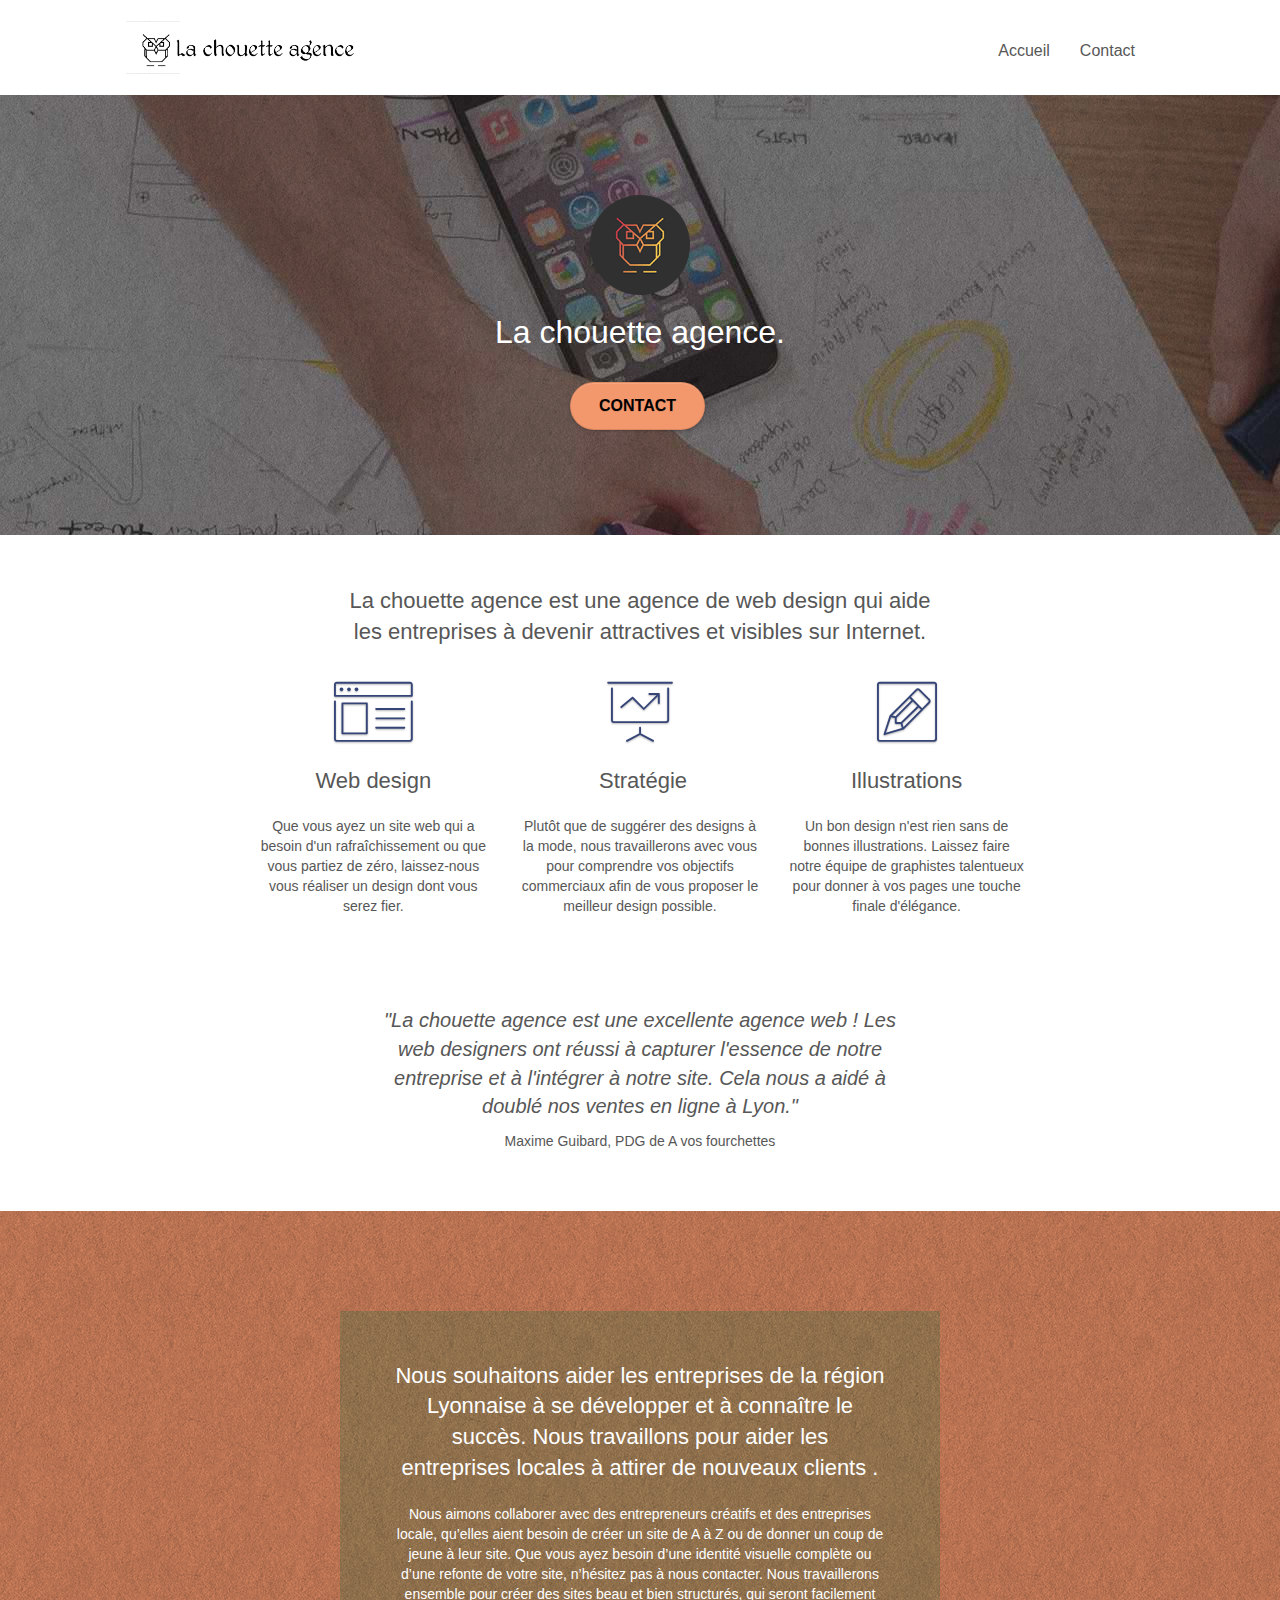
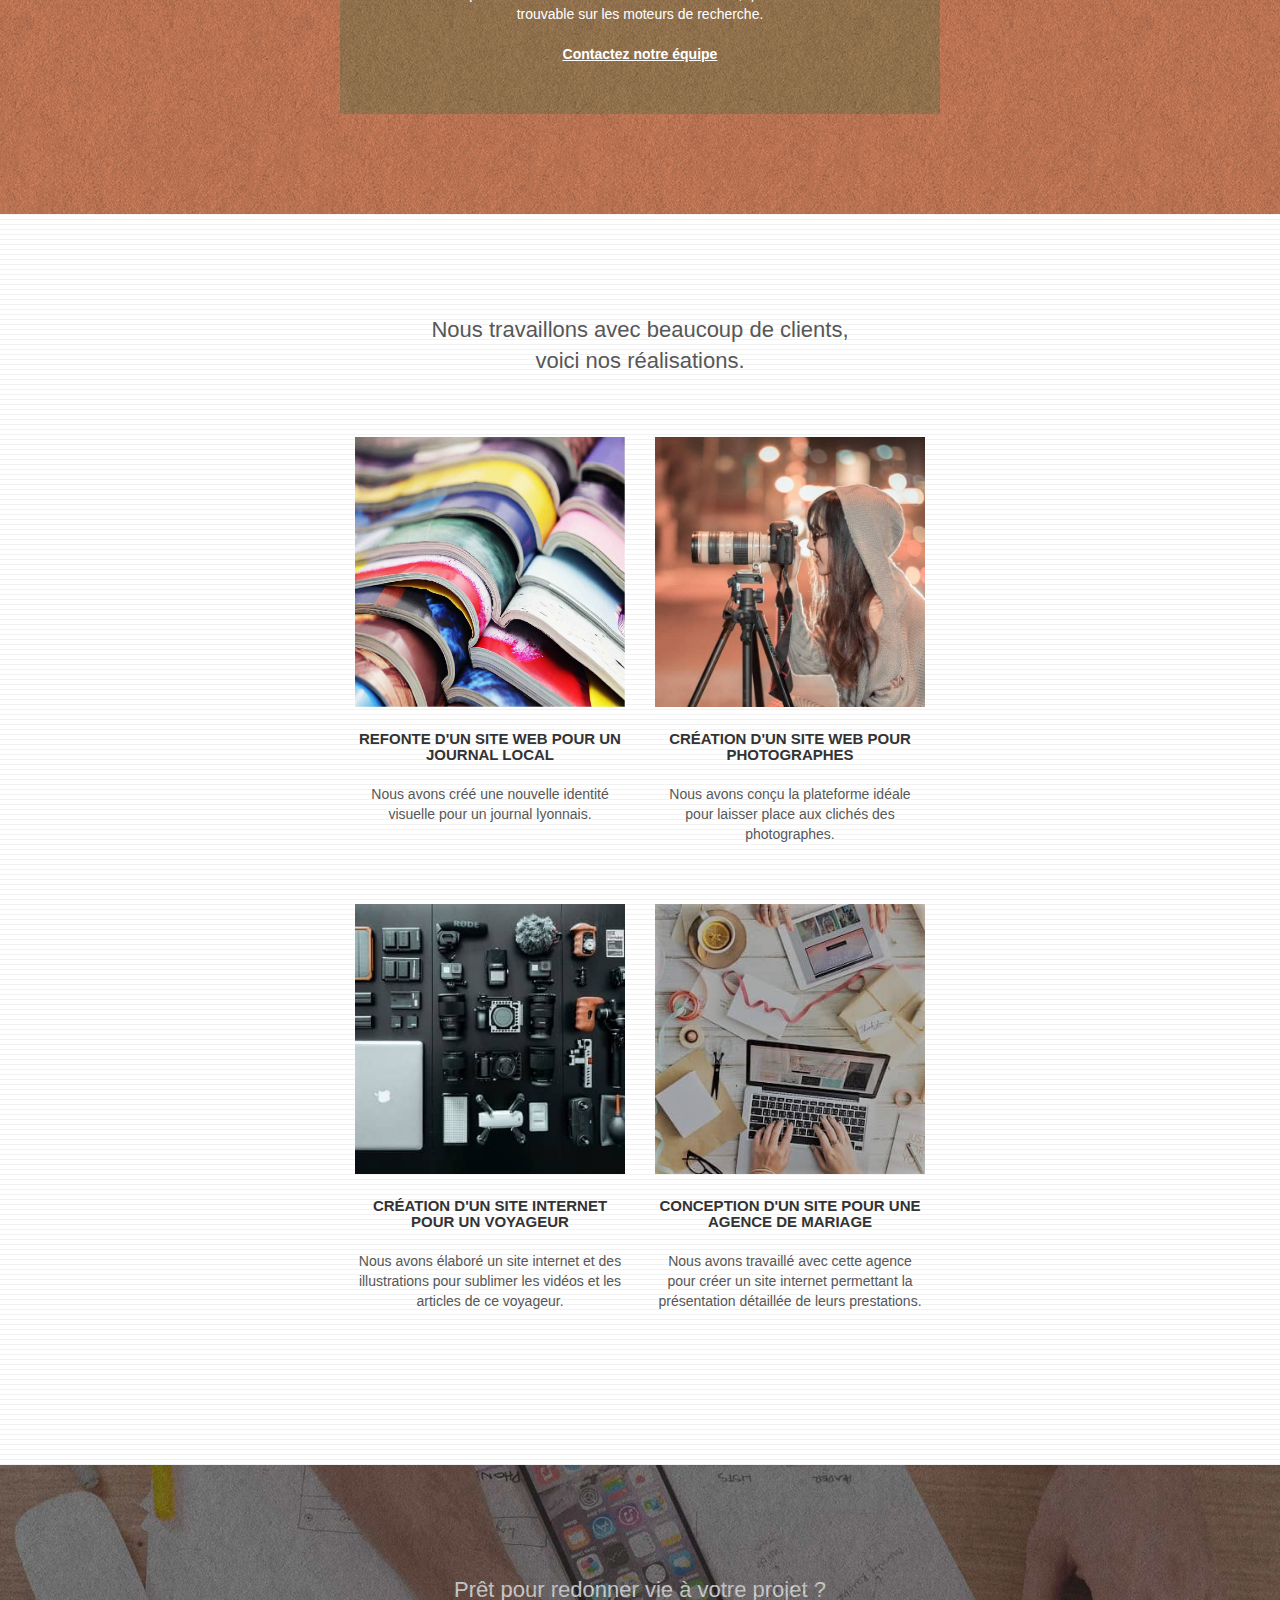
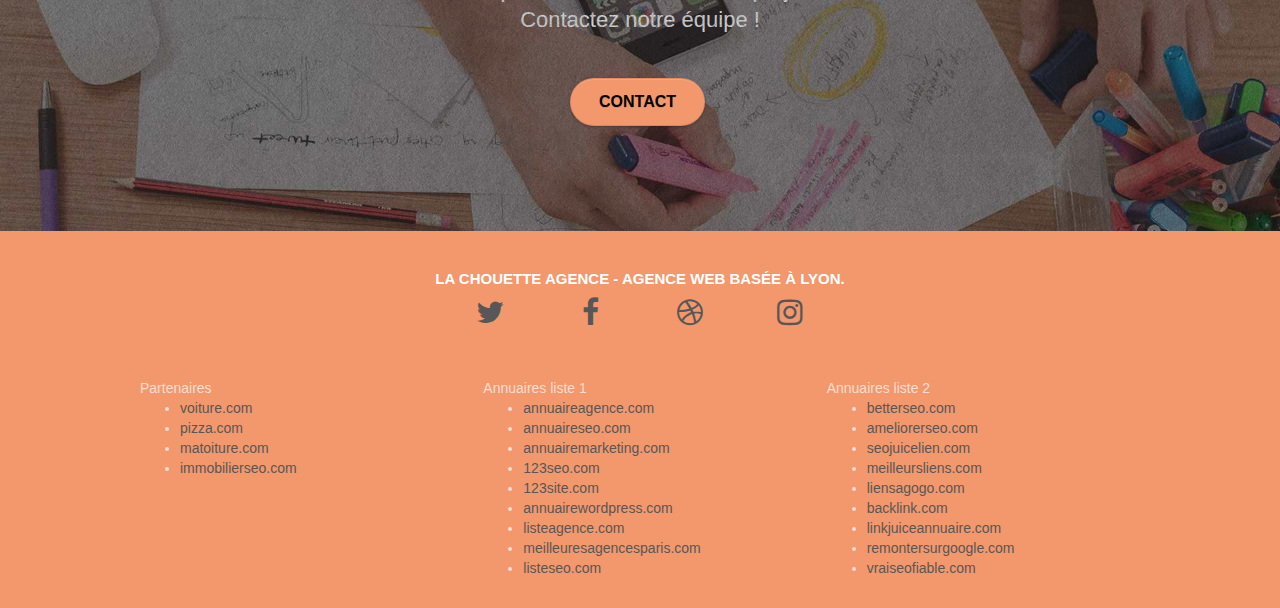
<file: index.html>
<!doctype html>
<html lang="fr">
<head>
    <meta charset="utf-8">
    <meta name="twitter:card" content="la-chouette-agence">
	<meta name="description" content="à la recherche d'une agence web design, vous pouvez contacter la-chouette-agence">
    <meta name="viewport" content="width=device-width, initial-scale=1.0, viewport-fit=cover">
	<meta name="robots" content="index follow">
    <link rel="shortcut icon" type="image/png" href="favicon.jpg">
    
	<link rel="stylesheet" type="text/css" href="./css/bootstrap.css">
	<link rel="stylesheet" type="text/css" href="style.css">
	<link rel="stylesheet" type="text/css" href="./css/font-awesome.css">
	<link rel="stylesheet" type="text/css" href="./css/et-line.css">
	
    
	<script src="./js/jquery-2.1.0.js"></script>
	<script src="./js/bootstrap.js"></script>
	<script src="./js/blocs.js"></script>
	<script src="./js/jquery.touchSwipe.js" defer></script>
	<script src="./js/gmaps.js"></script>

    <title> la chouette agence  </title>

    
<!-- Analytics -->
 
<!-- Analytics END -->
    
</head>
<body>
	<header>
<!-- Principal conteneur -->
<div class="page-container">
    
<!-- bloc-0 -->
<div class="bloc bgc-white l-bloc " id="bloc-0">
	<div class="container bloc-sm">

		<nav class="navbar row">
			<div class="navbar-header">
				<div class="keywords" style="color:#cccccc;font-size:1px;">Agence web à paris, stratégie web, web design, illustrations, design de site web, site web, web, internet, site internet, site</div>
				<a class="navbar-brand" href="index.html"><img src="img/la-chouette-agenceComp.png" alt="logo agence image une chouette" height="40" /></a>
				<div class="keywords" style="color:#cccccc;font-size:1px;">Agence web à paris, stratégie web, web design, illustrations, design de site web, site web, web, internet, site internet, site</div>
				<button id="nav-toggle" type="button" class="ui-navbar-toggle navbar-toggle" data-toggle="collapse" data-target=".navbar-1">
					<span class="sr-only">Toggle navigation</span><span class="icon-bar"></span><span class="icon-bar"></span><span class="icon-bar"></span>
				</button>
			</div>
			<div class="collapse navbar-collapse navbar-1 special-dropdown-nav">
				<ul class="site-navigation nav navbar-nav">
					<li>
						<a href="index.html">Accueil</a>
					</li>
					<li>
					</li>
					<li>
						<a href="contact.html">Contact</a>
					</li>
				</ul>
			</div>
		</nav>
	</div>
</div>
<!-- bloc-0 END -->
</header>
<!-- bloc-1-presentation -->
<section class="bloc bgc-dark-slate-blue bg-banniere d-bloc bg-t-edge bloc-bg-texture texture-paper b-parallax" id="bloc-1-hero">
	<div class="container bloc-lg">
		<div class="row tight-width-whitespace">
			<div class="col-sm-12">
				<img src="img/logoCom.png" class="center-block image-resize-mode" width="100" alt="La chouette agence, agence web paris, création logo paris" />
				<h1 class="text-center hero-bloc-text tc-white ">
					La chouette agence.
				</h1>
				<div class="text-center">
					<a href="contact.html" class="btn btn-lg btn-clean btn-rd cta-hero btn-atomic-tangerine" id="cta-hero">Contact</a>
				</div>
			</div>
		</div>
	</div>
</section>
<!-- bloc-1-presentation END -->

<!-- bloc-2-services -->
<section class="bloc bgc-white l-bloc" id="bloc-2-services">
	<div class="container bloc-md">
		<div class="row">
			<div class="col-sm-12 text-center">
				<p class="chou"> La chouette agence est une agence de web design qui aide <br />les entreprises à devenir attractives et visibles sur Internet.</p>
				
			</div>
		</div>
		<div class="row voffset-lg med-width-whitespace">
			<div class="col-sm-4">
				<div class="text-center">
					<span class="et-icon-browser sm-shadow icon-dark-slate-blue icons icon-lg"></span>
				</div>
				<h2 class="mg-md text-center">
					Web design
				</h2>
				<p class="text-center ">
					Que vous ayez un site web qui a besoin d'un rafraîchissement ou que vous partiez de zéro, laissez-nous vous réaliser un design dont vous serez fier.
				</p>
			</div>
			<div class="col-sm-4">
				<div class="text-center">
					<span class="et-icon-presentation sm-shadow icon-dark-slate-blue icons icon-lg"></span>
				</div>
				<h2 class="mg-md text-center">
					&nbsp;Stratégie
				</h2>
				<p class="text-center ">
					Plutôt que de suggérer des designs à la mode, nous travaillerons avec vous pour comprendre vos objectifs commerciaux afin de vous proposer le meilleur design possible.<br>
				</p>
			</div>
			<div class="col-sm-4">
				<div class="text-center">
					<span class="et-icon-edit sm-shadow icon-dark-slate-blue icons icon-lg"></span>
				</div>
				<h2 class="mg-md text-center">
					Illustrations
				</h2>
				<p class="text-center ">
					Un bon design n'est rien sans de bonnes illustrations. Laissez faire notre équipe de graphistes talentueux pour donner à vos pages une touche finale d'élégance.
				</p>
			</div>
		</div>
		<div class="row voffset-lg voffset">
			<div class="col-xs-12 col-md-8 col-md-offset-2 text-center">
				<p class="lachou"> "La chouette agence est une excellente agence web ! Les<br />
					web designers ont réussi à capturer l'essence de notre<br />
					entreprise et à l'intégrer à notre site. Cela nous a aidé à <br />
					doublé nos ventes en ligne à Lyon." </p>
				<p class="guib">Maxime Guibard, PDG de A vos fourchettes </p>
				

			</div>
		</div>
	</div>
</section>
<!-- bloc-2-services END -->

<!-- bloc-3-what-i-do -->
<section class="bloc tc-white bgc-atomic-tangerine bg-presentation d-bloc bloc-bg-texture texture-paper b-parallax" id="bloc-3-what-i-do">
	<div class="container bloc-lg">
		<div class="row tight-width-whitespace black-background">
			<div class="col-sm-12">
				<h2 class="mg-md text-center tc-white">
					Nous souhaitons aider les entreprises de la région Lyonnaise à se développer et à connaître le succès. Nous travaillons pour aider les entreprises locales à attirer de nouveaux clients .<br>
				</h2>
				<p class="text-center white">
					Nous aimons collaborer avec des entrepreneurs créatifs et des entreprises locale, qu’elles aient besoin de créer un site de A à Z ou de donner un coup de jeune à leur site. Que vous ayez besoin d’une identité visuelle complète ou d’une refonte de votre site, n’hésitez pas à nous contacter. Nous travaillerons ensemble pour créer des sites beau et bien structurés, qui seront facilement trouvable sur les moteurs de recherche. <br><br><a class="ltc-white bold-link" href="page2.html">Contactez notre équipe</a><br>
				</p>
			</div>
		</div>
	</div>
</section>
<!-- bloc-3-what-i-do END -->

<!-- bloc-4-portfolio -->
<section class="bloc bgc-white bg-lines-h2-bg bg-repeat l-bloc" id="bloc-4-portfolio">
	<div class="container bloc-lg">
		<div class="row">
			<div class="col-sm-12 text-center">
				<p class="chou"> Nous travaillons avec beaucoup de clients,<br /> voici nos réalisations. </p>
				
			</div>
		</div>
		<div class="row tight-width-whitespace portfolio-row">
			<div class="col-sm-6">
				<a href="#" data-lightbox="img/1_Compressmyimage.com.jpg" data-gallery-id="gallery-1" data-caption="Refonte d'un site web pour un journal local" data-frame="snapshot-lb"><img src="img/1_Compressmyimage.com.jpg" alt="plusieurs magazines ouverts" class="img-responsive portfolio-thumb" /></a>
				<h3 class="mg-md text-center">
					Refonte d'un site web pour un journal local
				</h3>
				<p class="text-center">
					Nous avons créé une nouvelle identité visuelle pour un journal lyonnais.
				</p>
			</div>
			<div class="col-sm-6">
				<a href="#" data-lightbox="img/2Com.jpg" data-gallery-id="gallery-1" data-caption="Création d'un site web pour photographes" data-frame="snapshot-lb"><img src="img/2Com.jpg" class="img-responsive portfolio-thumb" alt="une jeune femme prend une photo" /></a>
				<h3 class="mg-md text-center">
					Création d'un site web pour photographes
				</h3>
				<p class="text-center">
					Nous avons conçu la plateforme idéale pour laisser place aux clichés des photographes.
				</p>
			</div>
		</div>
		<div class="row tight-width-whitespace portfolio-row">
			<div class="col-sm-6">
				<a href="#" data-lightbox="img/Webp.net-compress-image3bmp.jpg" data-gallery-id="gallery-1" data-caption="Création d'un site internet pour un voyageur" data-frame="snapshot-lb"><img src="img/Webp.net-compress-image3bmp.jpg" class="img-responsive portfolio-thumb" alt="photo d'un mac, d'un apareil photo et de ses accessoires"/></a>
				<h3 class="mg-md text-center">
					Création d'un site internet pour un voyageur
				</h3>
				<p class="text-center">
					Nous avons élaboré un site internet et des illustrations pour sublimer les vidéos et les articles de ce voyageur.
				</p>
			</div>
			<div class="col-sm-6">
				<a href="#" data-lightbox="img/Webp.net-compress-image4bmp.jpg" data-gallery-id="gallery-1" data-caption="Conception d'un site pour une agence de mariage" data-frame="snapshot-lb"><img src="img/Webp.net-compress-image4bmp.jpg" class="img-responsive portfolio-thumb" alt="une table avec dessus 2 ordinateurs, une tasse de thé et des accessoires de bureau" /></a>
				<h3 class="mg-md text-center">
					Conception d'un site pour une agence de mariage
				</h3>
				<p class="text-center">
					Nous avons travaillé avec cette agence pour créer un site internet permettant la présentation détaillée de leurs prestations.
				</p>
			</div>
		</div>
	</div>
</section>
<!-- bloc-4-portfolio END -->

<!-- bloc-5-cta -->
<section class="bloc bgc-dark-slate-blue bg-banniere d-bloc bloc-bg-texture texture-paper" id="bloc-5-cta">
	<div class="container bloc-lg">
		<div class="row">
			<h2 class="mg-md text-center tc-white bold">
				Prêt pour redonner vie à votre projet ?<br>Contactez notre équipe !
			</h2>
			<div class="col-sm-12 text-center">
				<a href="contact.html" class="btn btn-lg btn-clean btn-rd cta-hero btn-atomic-tangerine" id="cta-hero">Contact</a>
			</div>
		</div>
	</div>
</section>
<!-- bloc-5-cta END -->

<footer>
<!-- Footer - bloc-8 -->
<div class="bloc bgc-atomic-tangerine d-bloc" id="bloc-8">
	<div class="container bloc-sm">
		<div class="row">
			<div class="col-sm-12">
				<h3 class="text-center tc-white bold">
					La chouette agence - Agence web basée à Lyon.<br>
				</h3>
				<div class="row row-no-gutters social">
					<div class="col-sm-3">
						<div class="text-center">
							<p class="twi" href="index.html"><span class="fa fa-twitter icon-md"></span></p>
						</div>
					</div>
					<div class="col-sm-3">
						<div class="text-center">
							<p class="face" href="index.html"><span class="fa fa-facebook icon-md"></span></p>
						</div>
					</div>
					<div class="col-sm-3">
						<div class="text-center">
							<p class="dri" href="index.html"><span class="fa fa-dribbble icon-md"></span></p>
						</div>
					</div>
					<div class="col-sm-3">
						<div class="text-center">
							<p class="insta" href="index.html"><span class="fa fa-instagram icon-md"></span></p>
						</div>
					</div>
					<div class="keywords" style="color:#F3976C;">Agence web à paris, stratégie web, web design, illustrations, design de site web, site web, web, internet, site internet, site</div>
				</div>
				<div class="row">
					<div class="col-sm-4">
						Partenaires
							<ul>
								<li><a href="voiture.com">voiture.com</a></li>
								<li><a href="pizza.com">pizza.com</a></li>
								<li><a href="matoiture.com">matoiture.com</a></li>
								<li><a href="immobilierseo.com">immobilierseo.com</a></li>
							</ul>		
					</div>
					<div class="col-sm-4">
						Annuaires liste 1
						<ul>
							<li><a href="annuaireagence.com">annuaireagence.com</a></li>
							<li><a href="annuaireseo.com">annuaireseo.com</a></li>
							<li><a href="annuairemarketing.com">annuairemarketing.com</a></li>
							<li><a href="123seoture.com">123seo.com</a></li>
							<li><a href="123site.com">123site.com</a></li>
							<li><a href="annuairewordpress.com">annuairewordpress.com</a></li>
							<li><a href="listeagence.com">listeagence.com</a></li>
							<li><a href="meilleuresagencesparis.com">meilleuresagencesparis.com</a></li>
							<li><a href="listeseo.com">listeseo.com</a></li>
						</ul>
					</div>
					<div class="col-sm-4">
						Annuaires liste 2
						<ul>
							<li><a href="betterseo.com">betterseo.com</a></li>
							<li><a href="ameliorerseo.com">ameliorerseo.com</a></li>
							<li><a href="seojuicelien.com">seojuicelien.com</a></li>
							<li><a href="meilleursliens.com">meilleursliens.com</a></li>
							<li><a href="liensagogo.com">liensagogo.com</a></li>
							<li><a href="backlink.com">backlink.com</a></li>
							<li><a href="linkjuiceannuaire.com">linkjuiceannuaire.com</a></li>
							<li><a href="remontersurgoogle.com">remontersurgoogle.com</a></li>
							<li><a href="vraiseofiable.com">vraiseofiable.com</a></li>
						</ul>
					</div>
				</div>
			</div>
		</div>
	</div>
</div>
<!-- Footer - bloc-8 END -->
</footer>
</div>
<!-- Principal conteneur END -->
    

</body>
</html>
</file>
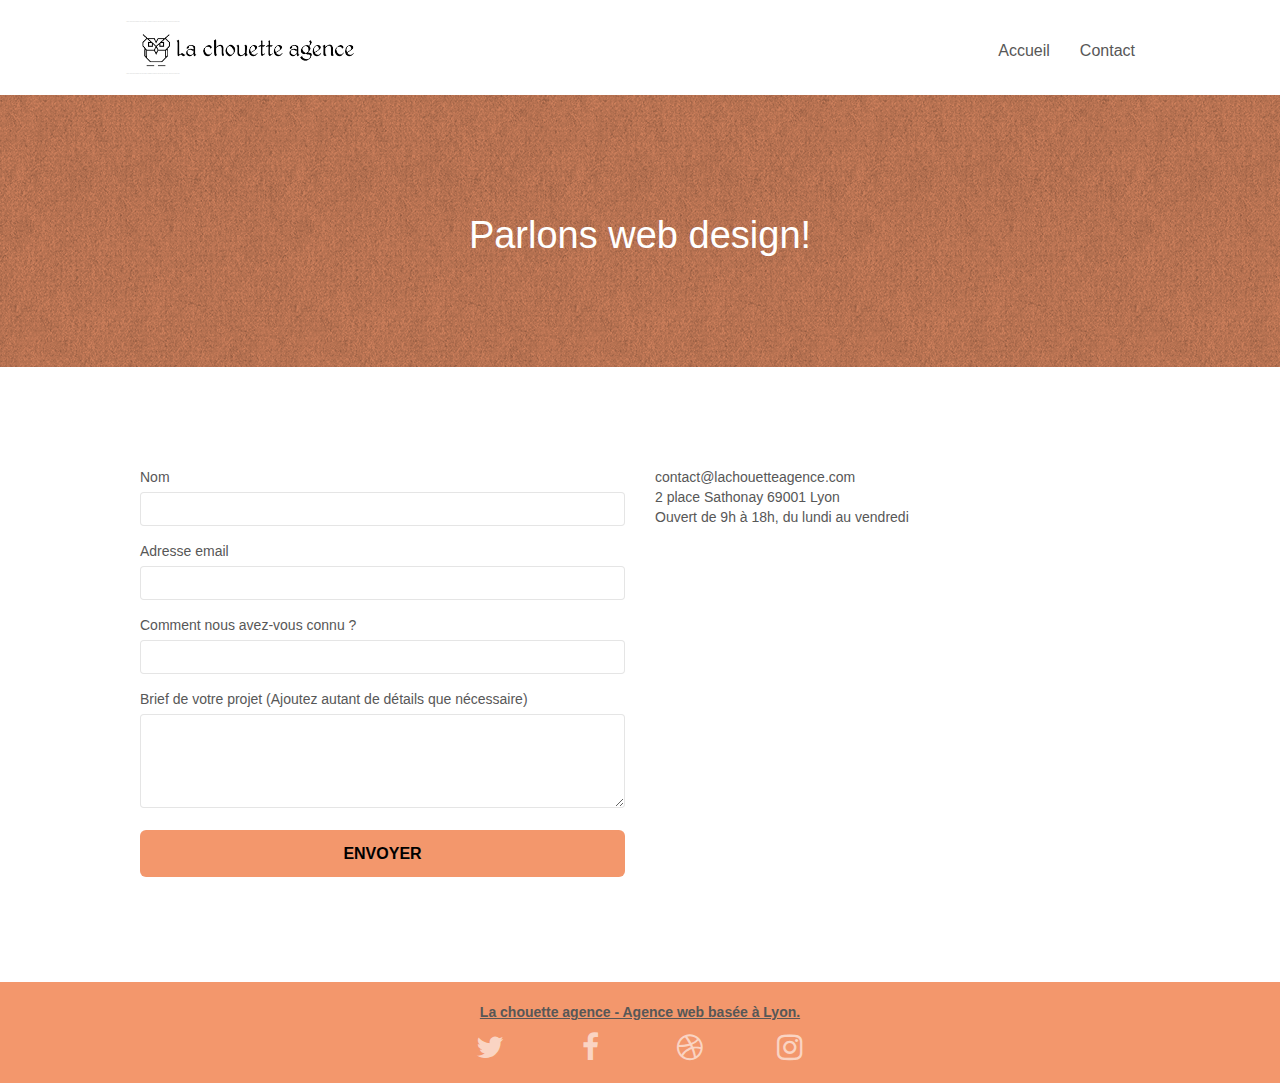
<file: contact.html>
<!doctype html>
<html lang="fr">
<head>
    <meta charset="utf-8">
    <meta name="twitter:card" content="la-chouette-agence">
	<meta name="description" content="à la recherche d'une agence web design, vous pouvez contacter la-chouette-agence">
    <meta name="viewport" content="width=device-width, initial-scale=1.0, viewport-fit=cover">
	<meta name="robots" content="index follow">
    <link rel="shortcut icon" type="image/png" href="favicon.jpg">
    
	<link rel="stylesheet" type="text/css" href="./css/bootstrap.css">
	<link rel="stylesheet" type="text/css" href="style.css">
	<link rel="stylesheet" type="text/css" href="./css/font-awesome.css">
	<link rel="stylesheet" type="text/css" href="./css/et-line.css">
	
    
	<script src="./js/jquery-2.1.0.js"></script>
	<script src="./js/bootstrap.js"></script>
	<script src="./js/blocs.js"></script>
	<script src="./js/jquery.touchSwipe.js" defer></script>
	<script src="./js/gmaps.js"></script>

    <title> la chouette agence  </title>

    
<!-- Analytics -->
 
<!-- Analytics END -->
    
</head>
<body>
	<header>
<!-- Principal conteneur -->
<div class="page-container">
    
<!-- bloc-0 -->
<div class="bloc bgc-white l-bloc " id="bloc-0">
	<div class="container bloc-sm">

		<nav class="navbar row">
			<div class="navbar-header">
				<div class="keywords" style="color:#cccccc;font-size:1px;">Agence web à paris, stratégie web, web design, illustrations, design de site web, site web, web, internet, site internet, site</div>
				<a class="navbar-brand" href="index.html"><img src="img/la-chouette-agenceComp.png" alt="logo agence image une chouette" height="40" /></a>
				<div class="keywords" style="color:#cccccc;font-size:1px;">Agence web à paris, stratégie web, web design, illustrations, design de site web, site web, web, internet, site internet, site</div>
				<button id="nav-toggle" type="button" class="ui-navbar-toggle navbar-toggle" data-toggle="collapse" data-target=".navbar-1">
					<span class="sr-only">Toggle navigation</span><span class="icon-bar"></span><span class="icon-bar"></span><span class="icon-bar"></span>
				</button>
			</div>
			<div class="collapse navbar-collapse navbar-1 special-dropdown-nav">
				<ul class="site-navigation nav navbar-nav">
					<li>
						<a href="index.html">Accueil</a>
					</li>
					<li>
					</li>
					<li>
						<a href="contact.html">Contact</a>
					</li>
				</ul>
			</div>
		</nav>
	</div>
</div>
<!-- bloc-0 END -->
</header>
<!-- bloc-6 -->
<section class="bloc bg-dots-bg bg-repeat bgc-atomic-tangerine d-bloc bloc-bg-texture texture-paper" id="bloc-6">
	<div class="container bloc-lg">
		<div class="row">
			<div class="col-sm-12">
				<h1 class="text-center hero-bloc-text tc-white">
					Parlons web design!
				</h1>
				
			</div>
		</div>
	</div>
</section>
<!-- bloc-6 END -->

<!-- bloc-7 -->
<section class="bloc bgc-white l-bloc" id="bloc-7">
	<div class="container bloc-lg">
		<div class="row">
			<div class="col-sm-6">
				<form id="form_1" novalidate success-msg="Your message has been sent." fail-msg="Sorry it seems that our mail server is not responding, Sorry for the inconvenience!">
					<div class="form-group">
						<label for="name">
							Nom
						</label>
						<input id="name" class="form-control" required />
					</div>
					<div class="form-group">
						<label for="email">
							Adresse email
						</label>
						<input id="email" class="form-control" type="email" required />
					</div>
					<div class="form-group">
						<label for="input_504">
							Comment nous avez-vous connu ?
						</label>
						<input class="form-control" type="email" required id="input_504" />
					</div>
					<div class="form-group">
						<label for="message">
							Brief de votre projet (Ajoutez autant de détails que nécessaire)<br>
						</label><textarea id="message" class="form-control" rows="4" cols="50" required></textarea>
					</div> 
					<button class="bloc-button btn btn-lg btn-block cta-hero btn-atomic-tangerine" type="submit">
						Envoyer
					</button>
				</form>
			</div>
			<div class="col-sm-6">
				<p>
					contact@lachouetteagence.com<br>2 place Sathonay 69001 Lyon<br>Ouvert de 9h à 18h, du lundi au vendredi<br>
				</p>
			</div>
		</div>
	</div>
</section>
<!-- bloc-7 END -->

<!-- ScrollToTop Button -->
<a class="bloc-button btn btn-d scrollToTop" onclick="scrollToTarget('1')"><span class="fa fa-chevron-up"></span></a>
<!-- ScrollToTop Button END-->

<footer>
<!-- Footer - bloc-8 -->
<div class="bloc bgc-atomic-tangerine d-bloc" id="bloc-8">
	<div class="container bloc-sm">
		<div class="row">
			<div class="col-sm-12">
				<p class="text-center black bold-link">
					La chouette agence - Agence web basée à Lyon.<br>
				</p>
				<div class="row row-no-gutters social">
					<div class="col-sm-3">
						<div class="text-center">
							<a class="social" aria-label="twitter" href="index.html"><span class="fa fa-twitter icon-md"></span></a>
						</div>
					</div>
					<div class="col-sm-3">
						<div class="text-center">
							<a class="social" aria-label="facebook" href="index.html"><span class="fa fa-facebook icon-md"></span></a>
						</div>
					</div>
					<div class="col-sm-3">
						<div class="text-center">
							<a class="social" aria-label="dribbble" href="index.html"><span class="fa fa-dribbble icon-md"></span></a>
						</div>
					</div>
					<div class="col-sm-3">
						<div class="text-center">
							<a class="social" aria-label="instagram" href="index.html"><span class="fa fa-instagram icon-md"></span></a>
						</div>
					</div>
				</div>
			</div>
		</div>
	</div>
</div>
<!-- Footer - bloc-8 END -->
</footer>
</div>
<!-- Principal conteneur END -->
    

</body>
</html>
</file>
<file: style.css>
body{margin:0;padding:0;background:#FFF;overflow-x:hidden;-webkit-font-smoothing:antialiased;-moz-osx-font-smoothing:grayscale}a,button{transition:all .3s ease-in-out;outline:none!important}a:hover{text-decoration:none;cursor:pointer}#page-loading-blocs-notifaction{position:fixed;top:0;bottom:0;width:100%;z-index:100000;background:#FFF url(img/pageload-spinner.gif) no-repeat center center}.bloc{width:100%;clear:both;background:50% 50% no-repeat;padding:0 50px;-webkit-background-size:cover;-moz-background-size:cover;-o-background-size:cover;background-size:cover;position:relative}.bloc .container{padding-left:0;padding-right:0}.bloc-lg{padding:100px 50px}.bloc-md{padding:50px}.bloc-sm{padding:20px 50px}.bg-center,.bg-l-edge,.bg-r-edge,.bg-t-edge,.bg-b-edge,.bg-tl-edge,.bg-bl-edge,.bg-tr-edge,.bg-br-edge,.bg-repeat{-webkit-background-size:auto!important;-moz-background-size:auto!important;-o-background-size:auto!important;background-size:auto!important}.bg-repeat{background:repeat}.bg-t-edge{background:top no-repeat}.bloc-bg-texture::before{content:"";background-size:2px 2px;position:absolute;top:0;bottom:0;left:0;right:0}.texture-paper::before{background:url(img/texture-paperCom.webp);background-size:280px 280px}.b-parallax{background-attachment:fixed}.d-bloc{color:rgba(255,255,255,.7)}.d-bloc button:hover{color:rgba(255,255,255,.9)}.d-bloc .icon-round,.d-bloc .icon-square,.d-bloc .icon-rounded,.d-bloc .icon-semi-rounded-a,.d-bloc .icon-semi-rounded-b{border-color:rgba(255,255,255,.9)}.d-bloc .divider-h span{border-color:rgba(255,255,255,.2)}.d-bloc .a-btn,.d-bloc .navbar a,.d-bloc .navbar-brand,.d-bloc a .icon-sm,.d-bloc a .icon-md,.d-bloc a .icon-lg,.d-bloc a .icon-xl,.d-bloc h1 a,.d-bloc h2 a,.d-bloc h3 a,.d-bloc h4 a,.d-bloc h5 a,.d-bloc h6 a,.d-bloc p a{color:rgba(255,255,255,.6)}.d-bloc .a-btn:hover,.d-bloc .navbar a:hover,.d-bloc .navbar-brand:hover,.d-bloc a:hover .icon-sm,.d-bloc a:hover .icon-md,.d-bloc a:hover .icon-lg,.d-bloc a:hover .icon-xl,.d-bloc h1 a:hover,.d-bloc h2 a:hover,.d-bloc h3 a:hover,.d-bloc h4 a:hover,.d-bloc h5 a:hover,.d-bloc h6 a:hover,.d-bloc p a:hover{color:rgba(255,255,255,1)}.d-bloc .navbar-toggle .icon-bar{background:rgba(255,255,255,1)}.d-bloc .btn-wire,.d-bloc .btn-wire:hover{color:rgba(255,255,255,1);border-color:rgba(255,255,255,1)}.d-bloc .panel{color:rgba(0,0,0,.5)}.d-bloc .panel button:hover{color:rgba(0,0,0,.7)}.d-bloc .panel icon{border-color:rgba(0,0,0,.7)}.d-bloc .panel .divider-h span{border-color:rgba(0,0,0,.1)}.d-bloc .panel .a-btn{color:rgba(0,0,0,.6)}.d-bloc .panel .a-btn:hover{color:rgba(0,0,0,1)}.d-bloc .panel .btn-wire,.d-bloc .panel .btn-wire:hover{color:rgba(0,0,0,.7);border-color:rgba(0,0,0,.3)}.d-bloc .panel,.l-bloc{color:rgba(0,0,0,.5)}.d-bloc .panel button:hover,.l-bloc button:hover{color:rgba(0,0,0,.7)}.l-bloc .icon-round,.l-bloc .icon-square,.l-bloc .icon-rounded,.l-bloc .icon-semi-rounded-a,.l-bloc .icon-semi-rounded-b{border-color:rgba(0,0,0,.7)}.d-bloc .panel .divider-h span,.l-bloc .divider-h span{border-color:rgba(0,0,0,.1)}.d-bloc .panel .a-btn,.l-bloc .a-btn,.l-bloc .navbar a,.l-bloc .navbar-brand,.l-bloc a .icon-sm,.l-bloc a .icon-md,.l-bloc a .icon-lg,.l-bloc a .icon-xl,.l-bloc h1 a,.l-bloc h2 a,.l-bloc h3 a,.l-bloc h4 a,.l-bloc h5 a,.l-bloc h6 a,.l-bloc p a{color:rgba(0,0,0,.6)}.d-bloc .panel .a-btn:hover,.l-bloc .a-btn:hover,.l-bloc .navbar a:hover,.l-bloc .navbar-brand:hover,.l-bloc a:hover .icon-sm,.l-bloc a:hover .icon-md,.l-bloc a:hover .icon-lg,.l-bloc a:hover .icon-xl,.l-bloc h1 a:hover,.l-bloc h2 a:hover,.l-bloc h3 a:hover,.l-bloc h4 a:hover,.l-bloc h5 a:hover,.l-bloc h6 a:hover,.l-bloc p a:hover{color:rgba(0,0,0,1)}.l-bloc .navbar-toggle .icon-bar{color:rgba(0,0,0,.6)}.d-bloc .panel .btn-wire,.d-bloc .panel .btn-wire:hover,.l-bloc .btn-wire,.l-bloc .btn-wire:hover{color:rgba(0,0,0,.7);border-color:rgba(0,0,0,.3)}.voffset{margin-top:30px}.voffset-lg{margin-top:80px}.row-no-gutters{margin-right:0;margin-left:0}.row.row-no-gutters>[class^="col-"],.row.row-no-gutters>[class*=" col-"]{padding-right:0;padding-left:0}#bloc-1-hero h1{font-size:32px}.navbar{margin-bottom:0;z-index:1}.navbar-brand{height:auto;padding:3px 15px;font-size:25px;font-weight:400;font-weight:600;line-height:44px}.navbar-brand img{max-height:200px;margin:0 5px 0 0;display:inline}.navbar-brand img[src$=svg]{min-width:100px}.nav-center .navbar-brand img{margin:0}.navbar .nav{padding-top:2px;margin-right:-16px;float:right;z-index:1}.nav>li{float:left;margin-top:4px;font-size:16px}.navbar-nav .open .dropdown-menu>li>a{text-align:inherit}.nav>li a:hover,.nav>li a:focus{background:transparent}.navbar-toggle{margin:10px 10px 0 0;border:0}.navbar-toggle:hover{background:transparent!important}.navbar-toggle .icon-bar{background-color:rgba(0,0,0,.5);width:26px}.nav-invert .navbar .nav{float:left}.nav-invert .navbar-header,.nav-invert .navbar-brand{float:right;position:relative;z-index:2}@media (min-width:768px){.site-navigation{position:absolute;top:50%;right:20px;transform:translate(0,-50%);-webkit-transform:translateY(-50%)}.nav>li .dropdown-menu a,.nav>li .dropdown-menu a:hover{color:#484848}.nav-invert .site-navigation{left:0;right:0}.nav-center{text-align:center}.nav-center .navbar-header{width:100%}.nav-center .navbar-header,.nav-center .navbar-brand,.nav-center .nav>li{float:none;display:inline-block}.nav-center .site-navigation{position:relative;width:100%;right:0;margin-right:0;margin-top:20px}.nav-center.mini-nav .navbar-toggle{float:none;margin:10px auto 0}}.nav>li>.dropdown a{background:none!important;display:block;padding:14px 15px}nav .caret{margin:0 5px}.dropdown-menu .dropdown-menu{top:-8px;left:100%}.dropdown-menu .dropmenu-flow-right{top:100%;left:0;margin-left:-1px;border-top-left-radius:0;border-top-right-radius:0}.dropdown-menu .dropdown span{border:4px solid #000;border-top-color:transparent;border-right-color:transparent;border-bottom-color:transparent;margin:6px -5px 0 0!important;float:right}.mg-md{margin-top:10px;margin-bottom:20px}.mg-lg{margin-top:10px;margin-bottom:40px}.btn{margin:0 5px 5px 0}.btn.pull-right{margin:0 0 5px 5px}.btn-d,.btn-d:hover,.btn-d:focus{color:#FFF;background:rgba(0,0,0,.3)}button{outline:none!important}.btn-rd{border-radius:40px}.btn-clean{border:1px solid rgba(0,0,0,.08);border-bottom-color:rgba(0,0,0,.1);text-shadow:0 1px 0 rgba(0,0,1,.1);box-shadow:0 1px 3px rgba(0,0,1,.25),inset 0 1px 0 0 rgba(255,255,255,.15)}.icon-md{font-size:30px!important}.icon-lg{font-size:60px!important}.sm-shadow{text-shadow:0 1px 2px rgba(0,0,0,.3)}.panel-sq,.panel-sq .panel-heading,.panel-sq .panel-footer{border-radius:0}.panel-rd{border-radius:30px}.panel-rd .panel-heading{border-radius:29px 29px 0 0}.panel-rd .panel-footer{border-radius:0 0 29px 29px}.form-control{border-color:rgba(0,0,0,.1);box-shadow:none}.scrollToTop{width:40px;height:40px;position:fixed;bottom:20px;right:20px;opacity:0;z-index:500;transition:all .3s ease-in-out}.scrollToTop span{margin-top:6px}.showScrollTop{font-size:14px;opacity:1}a[data-lightbox]{position:relative;display:block;text-align:center}a[data-lightbox]:hover::before{content:"+";font-family:"HelveticaNeue-Light","Helvetica Neue Light","Helvetica Neue",Helvetica,Arial;font-size:32px;width:50px;height:50px;margin-left:-25px;border-radius:50%;background:rgba(0,0,0,.6);color:#FFF;font-weight:100;z-index:1;position:absolute;top:50%;transform:translateY(-50%);-webkit-transform:translateY(-50%)}a[data-lightbox]:hover img{opacity:.6;-webkit-animation-fill-mode:none;animation-fill-mode:none}#lightbox-modal{display:flex;align-items:center}#lightbox-modal .modal-dialog{width:90%;max-width:900px;margin:0 auto 0}#lightbox-modal .modal-dialog img{max-height:90vh;margin:0 auto}.lightbox-caption{padding:20px;color:#FFF;background:rgba(0,0,0,.5);position:absolute;left:15px;right:15px;bottom:5px}.close-lightbox{color:#FFF;font-size:30px;position:absolute;top:20px;right:20px;z-index:20;background:rgba(0,0,0,.5);border:none;line-height:30px;padding:0 9px 5px;opacity:.3}.close-lightbox:hover,.next-lightbox:hover,.prev-lightbox:hover{opacity:1;color:#FFF}.next-lightbox,.prev-lightbox{font-size:20px;color:rgba(255,255,255,.9);background:rgba(0,0,0,.5);transition:all .2s ease-in-out;position:absolute;top:45%;z-index:1;opacity:.4}.next-lightbox{padding:6px 8px 1px 13px;right:25px}.prev-lightbox{padding:6px 13px 1px 10px;left:25px}.snapshot-lb .modal-body{padding-bottom:45px}.snapshot-lb .lightbox-caption{padding:0;color:rgba(0,0,0,.5);background:none}h1,h2,h3,h4,h5,h6,p,label,.btn,a{font-family:"helvetica";font-weight:400;color:#575757!important}.container{max-width:1000px}.hero-bloc-text{font-size:38px}.hero-bloc-text-sub{font-size:36px}.statement-bloc-text{line-height:26px;font-style:italic;font-size:20px;text-align:center;font-weight:lighter;max-width:520px;margin:auto auto auto auto}p{font-size:14px}.chou{font-size:22px}.lachou{font-size:20px;color:#000;font-style:italic}.guib{font-size:14px}.tight-width-whitespace{max-width:600px;margin:auto auto auto auto}.h1{font-size:20px;font-family:"Open Sans"}.cta-hero{margin-top:22px;color:#000000!important;text-transform:uppercase;padding:12px 28px 12px 28px;font-size:16px;font-weight:700}.social{max-width:400px;margin:auto auto auto auto}h2{font-size:22px;line-height:1.4em}h3{font-size:15px;text-transform:uppercase;font-weight:700;color:#333333!important}.med-width-whitespace{max-width:800px;margin:auto auto auto auto;box-shadow:0 0 0 #000}.text-center{color:teal}h1{color:#333333!important}h4{color:#333333!important}.icons{margin-bottom:14px;margin-top:24px}.white{color:#FFFFFF!important}.portfolio-thumb{margin-bottom:24px}.portfolio-row{margin-bottom:44px;margin-top:50px}.avatar{box-shadow:0 4px 9px rgba(0,0,0,.3)}.black-background{background-color:rgba(165,147,99,.7);padding:40px 40px 40px 40px}.bold-link{font-weight:900;text-decoration:underline!important}.bgc-white{background-color:#FFF}.bgc-dark-slate-blue{background-color:#364577}.bgc-atomic-tangerine{background-color:#F3976C}.tc-white{color:#F3976C!important}.btn-atomic-tangerine{background:#F3976C;color:#000000!important}.btn-atomic-tangerine:hover{background:#c27956!important;color:#FFFFFF!important}.ltc-white{color:#FFFFFF!important}.ltc-white:hover{color:#cccccc!important}.ltc-atomic-tangerine{color:#F3976C!important}.ltc-atomic-tangerine:hover{color:#c27956!important}.icon-dark-slate-blue{color:#364577!important;border-color:#364577!important}.bg-dots-bg{background-image:url(img/dots-bgCom.png)}.bg-lines-h2-bg{background-image:url(img/lines-h2-bgCom.png)}.bg-banniere{background-image:url(img/la-chouette-agence-banniere_Compressmyimage.com.webp)}.bg-presentation{background-image:url(img/image-de-presentation_Compressmyimage.com.webp)}@media (max-width:1024px){.bloc{padding-left:20px;padding-right:20px}.bloc.full-width-bloc,.bloc-tile-2.full-width-bloc .container,.bloc-tile-3.full-width-bloc .container,.bloc-tile-4.full-width-bloc .container{padding-left:0;padding-right:0}}@media (max-width:992px) and (min-width:768px){.navbar .nav{max-width:80%}.nav-center.navbar .nav{max-width:100%}}@media only screen and (min-device-width:768px) and (max-device-width:1024px) and (orientation:landscape){.b-parallax{background-attachment:scroll}}@media only screen and (min-device-width:1024px) and (max-device-width:1366px) and (-webkit-min-device-pixel-ratio:1.5){.b-parallax{background-attachment:scroll}}@media (max-width:991px){.container{width:100%}.b-parallax{background-attachment:scroll}.page-container,#hero-bloc{overflow-x:hidden;position:relative}.bloc{padding-left:constant(safe-area-inset-left);padding-right:constant(safe-area-inset-right)}.bloc-group,.bloc-group .bloc{display:block;width:100%}.bloc-fill-screen .fill-bloc-top-edge,.bloc-fill-screen .fill-bloc-bottom-edge{padding:0 20px;padding-left:constant(safe-area-inset-left);padding-right:constant(safe-area-inset-right)}}@media (max-width:767px){.page-container{overflow-x:hidden;position:relative}h1,h2,h3,h4,h5,h6,p,#disqus_thread{padding-left:10px!important;padding-right:10px!important}.b-parallax{background-attachment:scroll}.navbar .nav{padding-top:0;border-top:1px solid rgba(0,0,0,.2);float:none!important}.navbar.row{margin-left:0;margin-right:0}.site-navigation{position:inherit;transform:none;-webkit-transform:none;-ms-transform:none}.nav>li{margin-top:0;border-bottom:1px solid rgba(0,0,0,.1);background:rgba(0,0,0,.05);text-align:left;padding-left:15px;width:100%}.nav>li:hover{background:rgba(0,0,0,.08)}.dropdown .dropdown a .caret{float:none;margin:5px 0 0 10px!important;border:4px solid #000;border-bottom-color:transparent;border-right-color:transparent;border-left-color:transparent}#hero-bloc .navbar .nav{background:rgba(0,0,0,.8)}#hero-bloc .navbar .nav a{color:rgba(255,255,255,.6)}.hero{padding:50px 0}.hero-nav{left:-1px;right:-1px}.navbar-collapse{padding:0;overflow-x:hidden;-webkit-box-shadow:none;box-shadow:none}.navbar-brand img{max-height:40px;width:auto}.nav-invert .navbar-header{float:none;width:100%}.nav-invert .navbar-toggle{float:left;margin-left:10px}.bloc{padding-left:0;padding-right:0}.bloc-xxl,.bloc-xl,.bloc-lg{padding:40px 0}.bloc-sm,.bloc-md{padding-left:0;padding-right:0}.bloc-tile-2 .container,.bloc-tile-3 .container,.bloc-tile-4 .container,.bloc-fill-screen .fill-bloc-top-edge,.bloc-fill-screen .fill-bloc-bottom-edge{padding-left:0;padding-right:0}.a-block{padding:0 10px}.btn-dwn{display:none}.voffset{margin-top:5px}.voffset-md{margin-top:20px}.voffset-lg{margin-top:30px}form{padding:5px}.close-lightbox{display:inline-block}.blocsapp-device-iphone5{background-size:216px 425px;padding-top:60px;width:216px;height:425px}.blocsapp-device-iphone5 img{width:180px;height:320px}}@media (max-width:400px){.bloc{padding-left:0;padding-right:0}}@media (max-width:767px){.bloc-mob-center-text{text-align:center}}.tc-white{color:white!important}
</file>
<file: css/et-line.css>
@font-face {
    font-family: et-line;
    src: url(../fonts/et-line.eot);
    src: url(../fonts/et-line.eot?#iefix) format('embedded-opentype'), url(../fonts/et-line.woff) format('woff'), url(../fonts/et-line.ttf) format('truetype'), url(../fonts/et-line.svg#et-line) format('svg');
    font-weight: 400;
    font-style: normal
}

.et-icon-adjustments,
.et-icon-alarmclock,
.et-icon-anchor,
.et-icon-aperture,
.et-icon-attachment,
.et-icon-bargraph,
.et-icon-basket,
.et-icon-beaker,
.et-icon-bike,
.et-icon-book-open,
.et-icon-briefcase,
.et-icon-browser,
.et-icon-calendar,
.et-icon-camera,
.et-icon-caution,
.et-icon-chat,
.et-icon-circle-compass,
.et-icon-clipboard,
.et-icon-clock,
.et-icon-cloud,
.et-icon-compass,
.et-icon-desktop,
.et-icon-dial,
.et-icon-document,
.et-icon-documents,
.et-icon-download,
.et-icon-dribbble,
.et-icon-edit,
.et-icon-envelope,
.et-icon-expand,
.et-icon-facebook,
.et-icon-flag,
.et-icon-focus,
.et-icon-gears,
.et-icon-genius,
.et-icon-gift,
.et-icon-global,
.et-icon-globe,
.et-icon-googleplus,
.et-icon-grid,
.et-icon-happy,
.et-icon-hazardous,
.et-icon-heart,
.et-icon-hotairballoon,
.et-icon-hourglass,
.et-icon-key,
.et-icon-laptop,
.et-icon-layers,
.et-icon-lifesaver,
.et-icon-lightbulb,
.et-icon-linegraph,
.et-icon-linkedin,
.et-icon-lock,
.et-icon-magnifying-glass,
.et-icon-map,
.et-icon-map-pin,
.et-icon-megaphone,
.et-icon-mic,
.et-icon-mobile,
.et-icon-newspaper,
.et-icon-notebook,
.et-icon-paintbrush,
.et-icon-paperclip,
.et-icon-pencil,
.et-icon-phone,
.et-icon-picture,
.et-icon-pictures,
.et-icon-piechart,
.et-icon-presentation,
.et-icon-pricetags,
.et-icon-printer,
.et-icon-profile-female,
.et-icon-profile-male,
.et-icon-puzzle,
.et-icon-quote,
.et-icon-recycle,
.et-icon-refresh,
.et-icon-ribbon,
.et-icon-rss,
.et-icon-sad,
.et-icon-scissors,
.et-icon-scope,
.et-icon-search,
.et-icon-shield,
.et-icon-speedometer,
.et-icon-strategy,
.et-icon-streetsign,
.et-icon-tablet,
.et-icon-target,
.et-icon-telescope,
.et-icon-toolbox,
.et-icon-tools,
.et-icon-tools-2,
.et-icon-trophy,
.et-icon-tumblr,
.et-icon-twitter,
.et-icon-upload,
.et-icon-video,
.et-icon-wallet,
.et-icon-wine {
    font-family: et-line;
    speak: none;
    font-style: normal;
    font-weight: 400;
    font-variant: normal;
    text-transform: none;
    line-height: 1;
    -webkit-font-smoothing: antialiased;
    -moz-osx-font-smoothing: grayscale;
    display: inline-block
}

.et-icon-mobile:before {
    content: "\e000"
}

.et-icon-laptop:before {
    content: "\e001"
}

.et-icon-desktop:before {
    content: "\e002"
}

.et-icon-tablet:before {
    content: "\e003"
}

.et-icon-phone:before {
    content: "\e004"
}

.et-icon-document:before {
    content: "\e005"
}

.et-icon-documents:before {
    content: "\e006"
}

.et-icon-search:before {
    content: "\e007"
}

.et-icon-clipboard:before {
    content: "\e008"
}

.et-icon-newspaper:before {
    content: "\e009"
}

.et-icon-notebook:before {
    content: "\e00a"
}

.et-icon-book-open:before {
    content: "\e00b"
}

.et-icon-browser:before {
    content: "\e00c"
}

.et-icon-calendar:before {
    content: "\e00d"
}

.et-icon-presentation:before {
    content: "\e00e"
}

.et-icon-picture:before {
    content: "\e00f"
}

.et-icon-pictures:before {
    content: "\e010"
}

.et-icon-video:before {
    content: "\e011"
}

.et-icon-camera:before {
    content: "\e012"
}

.et-icon-printer:before {
    content: "\e013"
}

.et-icon-toolbox:before {
    content: "\e014"
}

.et-icon-briefcase:before {
    content: "\e015"
}

.et-icon-wallet:before {
    content: "\e016"
}

.et-icon-gift:before {
    content: "\e017"
}

.et-icon-bargraph:before {
    content: "\e018"
}

.et-icon-grid:before {
    content: "\e019"
}

.et-icon-expand:before {
    content: "\e01a"
}

.et-icon-focus:before {
    content: "\e01b"
}

.et-icon-edit:before {
    content: "\e01c"
}

.et-icon-adjustments:before {
    content: "\e01d"
}

.et-icon-ribbon:before {
    content: "\e01e"
}

.et-icon-hourglass:before {
    content: "\e01f"
}

.et-icon-lock:before {
    content: "\e020"
}

.et-icon-megaphone:before {
    content: "\e021"
}

.et-icon-shield:before {
    content: "\e022"
}

.et-icon-trophy:before {
    content: "\e023"
}

.et-icon-flag:before {
    content: "\e024"
}

.et-icon-map:before {
    content: "\e025"
}

.et-icon-puzzle:before {
    content: "\e026"
}

.et-icon-basket:before {
    content: "\e027"
}

.et-icon-envelope:before {
    content: "\e028"
}

.et-icon-streetsign:before {
    content: "\e029"
}

.et-icon-telescope:before {
    content: "\e02a"
}

.et-icon-gears:before {
    content: "\e02b"
}

.et-icon-key:before {
    content: "\e02c"
}

.et-icon-paperclip:before {
    content: "\e02d"
}

.et-icon-attachment:before {
    content: "\e02e"
}

.et-icon-pricetags:before {
    content: "\e02f"
}

.et-icon-lightbulb:before {
    content: "\e030"
}

.et-icon-layers:before {
    content: "\e031"
}

.et-icon-pencil:before {
    content: "\e032"
}

.et-icon-tools:before {
    content: "\e033"
}

.et-icon-tools-2:before {
    content: "\e034"
}

.et-icon-scissors:before {
    content: "\e035"
}

.et-icon-paintbrush:before {
    content: "\e036"
}

.et-icon-magnifying-glass:before {
    content: "\e037"
}

.et-icon-circle-compass:before {
    content: "\e038"
}

.et-icon-linegraph:before {
    content: "\e039"
}

.et-icon-mic:before {
    content: "\e03a"
}

.et-icon-strategy:before {
    content: "\e03b"
}

.et-icon-beaker:before {
    content: "\e03c"
}

.et-icon-caution:before {
    content: "\e03d"
}

.et-icon-recycle:before {
    content: "\e03e"
}

.et-icon-anchor:before {
    content: "\e03f"
}

.et-icon-profile-male:before {
    content: "\e040"
}

.et-icon-profile-female:before {
    content: "\e041"
}

.et-icon-bike:before {
    content: "\e042"
}

.et-icon-wine:before {
    content: "\e043"
}

.et-icon-hotairballoon:before {
    content: "\e044"
}

.et-icon-globe:before {
    content: "\e045"
}

.et-icon-genius:before {
    content: "\e046"
}

.et-icon-map-pin:before {
    content: "\e047"
}

.et-icon-dial:before {
    content: "\e048"
}

.et-icon-chat:before {
    content: "\e049"
}

.et-icon-heart:before {
    content: "\e04a"
}

.et-icon-cloud:before {
    content: "\e04b"
}

.et-icon-upload:before {
    content: "\e04c"
}

.et-icon-download:before {
    content: "\e04d"
}

.et-icon-target:before {
    content: "\e04e"
}

.et-icon-hazardous:before {
    content: "\e04f"
}

.et-icon-piechart:before {
    content: "\e050"
}

.et-icon-speedometer:before {
    content: "\e051"
}

.et-icon-global:before {
    content: "\e052"
}

.et-icon-compass:before {
    content: "\e053"
}

.et-icon-lifesaver:before {
    content: "\e054"
}

.et-icon-clock:before {
    content: "\e055"
}

.et-icon-aperture:before {
    content: "\e056"
}

.et-icon-quote:before {
    content: "\e057"
}

.et-icon-scope:before {
    content: "\e058"
}

.et-icon-alarmclock:before {
    content: "\e059"
}

.et-icon-refresh:before {
    content: "\e05a"
}

.et-icon-happy:before {
    content: "\e05b"
}

.et-icon-sad:before {
    content: "\e05c"
}

.et-icon-facebook:before {
    content: "\e05d"
}

.et-icon-twitter:before {
    content: "\e05e"
}

.et-icon-googleplus:before {
    content: "\e05f"
}

.et-icon-rss:before {
    content: "\e060"
}

.et-icon-tumblr:before {
    content: "\e061"
}

.et-icon-linkedin:before {
    content: "\e062"
}

.et-icon-dribbble:before {
    content: "\e063"
}
</file>
